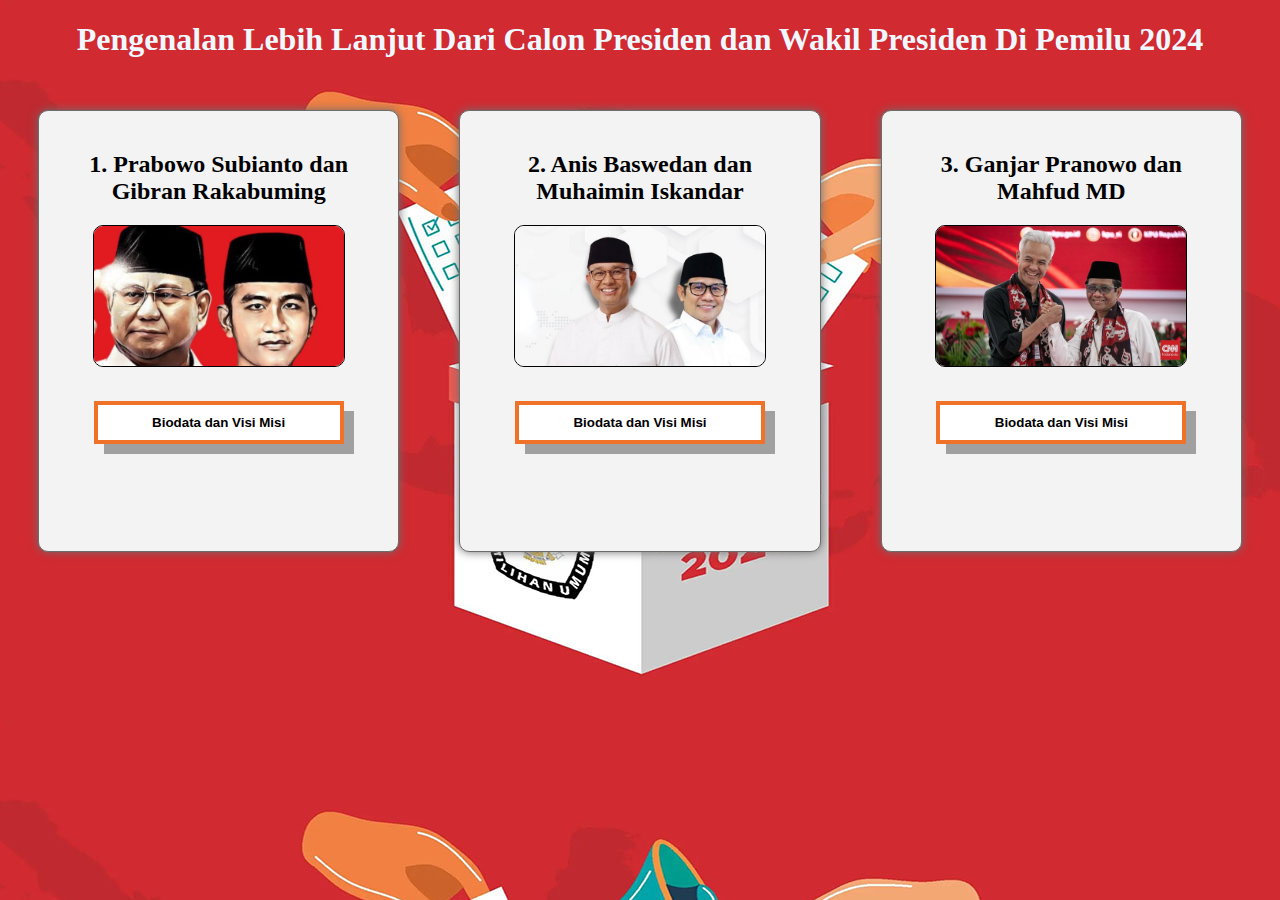
<file: index.html>
<!DOCTYPE html>
<html lang="en">
<head>
    <meta charset="UTF-8">
    <meta name="viewport" content="width=device-width, initial-scale=1.0">
    <link rel="stylesheet" href="halamanutama.css">
   
    <title>Projek 1 Kelompok 53</title>
</head>
<body>
    <div class="judul">
        <H1>Pengenalan Lebih Lanjut Dari Calon Presiden dan Wakil Presiden Di Pemilu 2024</H1>
    </div>
    
    <div class="main">
        <div class="wadah"> 
                <h2>1. Prabowo Subianto dan Gibran Rakabuming</h2>
            <img src="WhatsApp Image 2023-11-09 at 11.11.31_07accc33.jpg"> 
                <a href="prabowogibran.html"><button class="btn3 btn">Biodata dan Visi Misi</button></a>
        </div>

        <div class="wadah">
             <h2>2. Anis Baswedan dan Muhaimin Iskandar</h2> 
                <img src="anies-baswedan-dan-muhaimin-iskandar_169.jpeg">
                        <a href="HTML ANIES IMIN.html"><button class="btn3 btn">Biodata dan Visi Misi</button></a>
        </div>

        <div class="wadah">
                    <h2>3. Ganjar Pranowo dan Mahfud MD</h2>
                    <img src="ganjarmahfud.jpeg">
                <a href="ganjar mahfud.html"><button class="btn3 btn">Biodata dan Visi Misi</button></a>
        </div>
    </div>
    
</body>
</html>
</file>
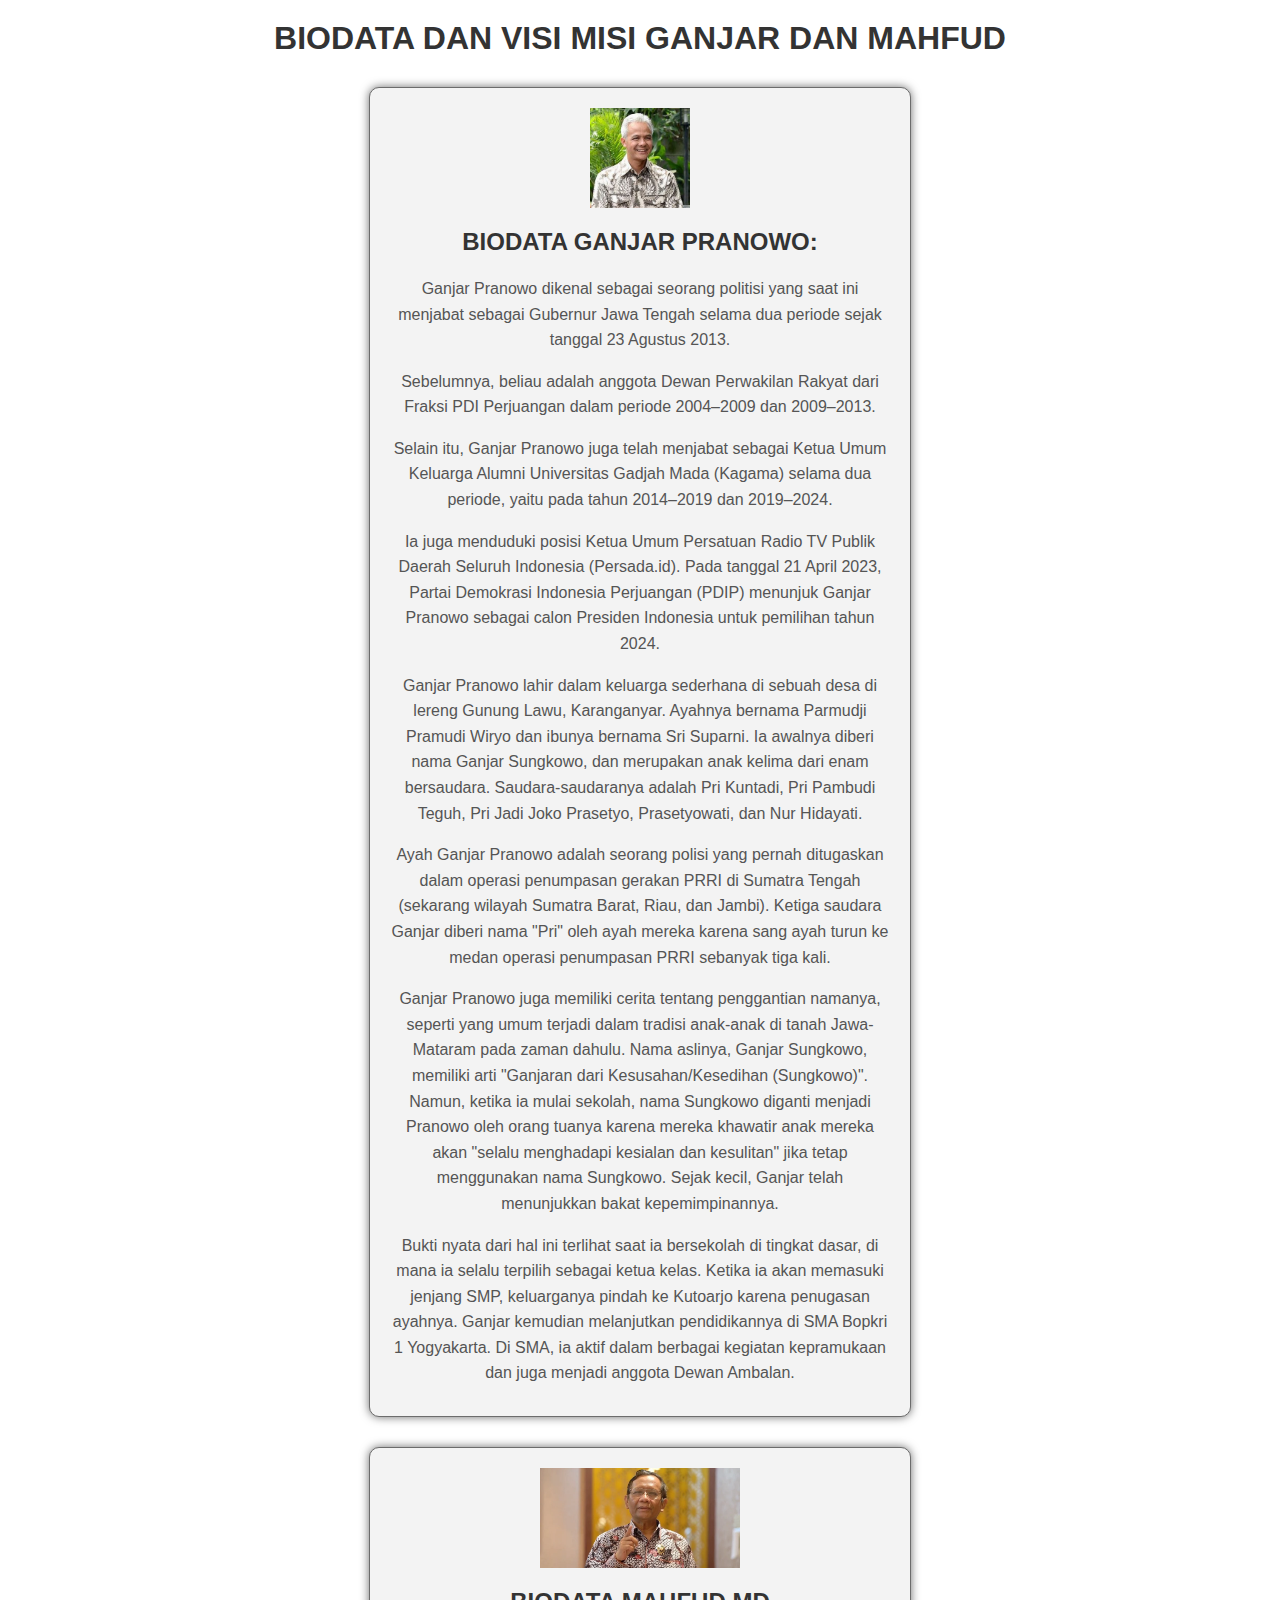
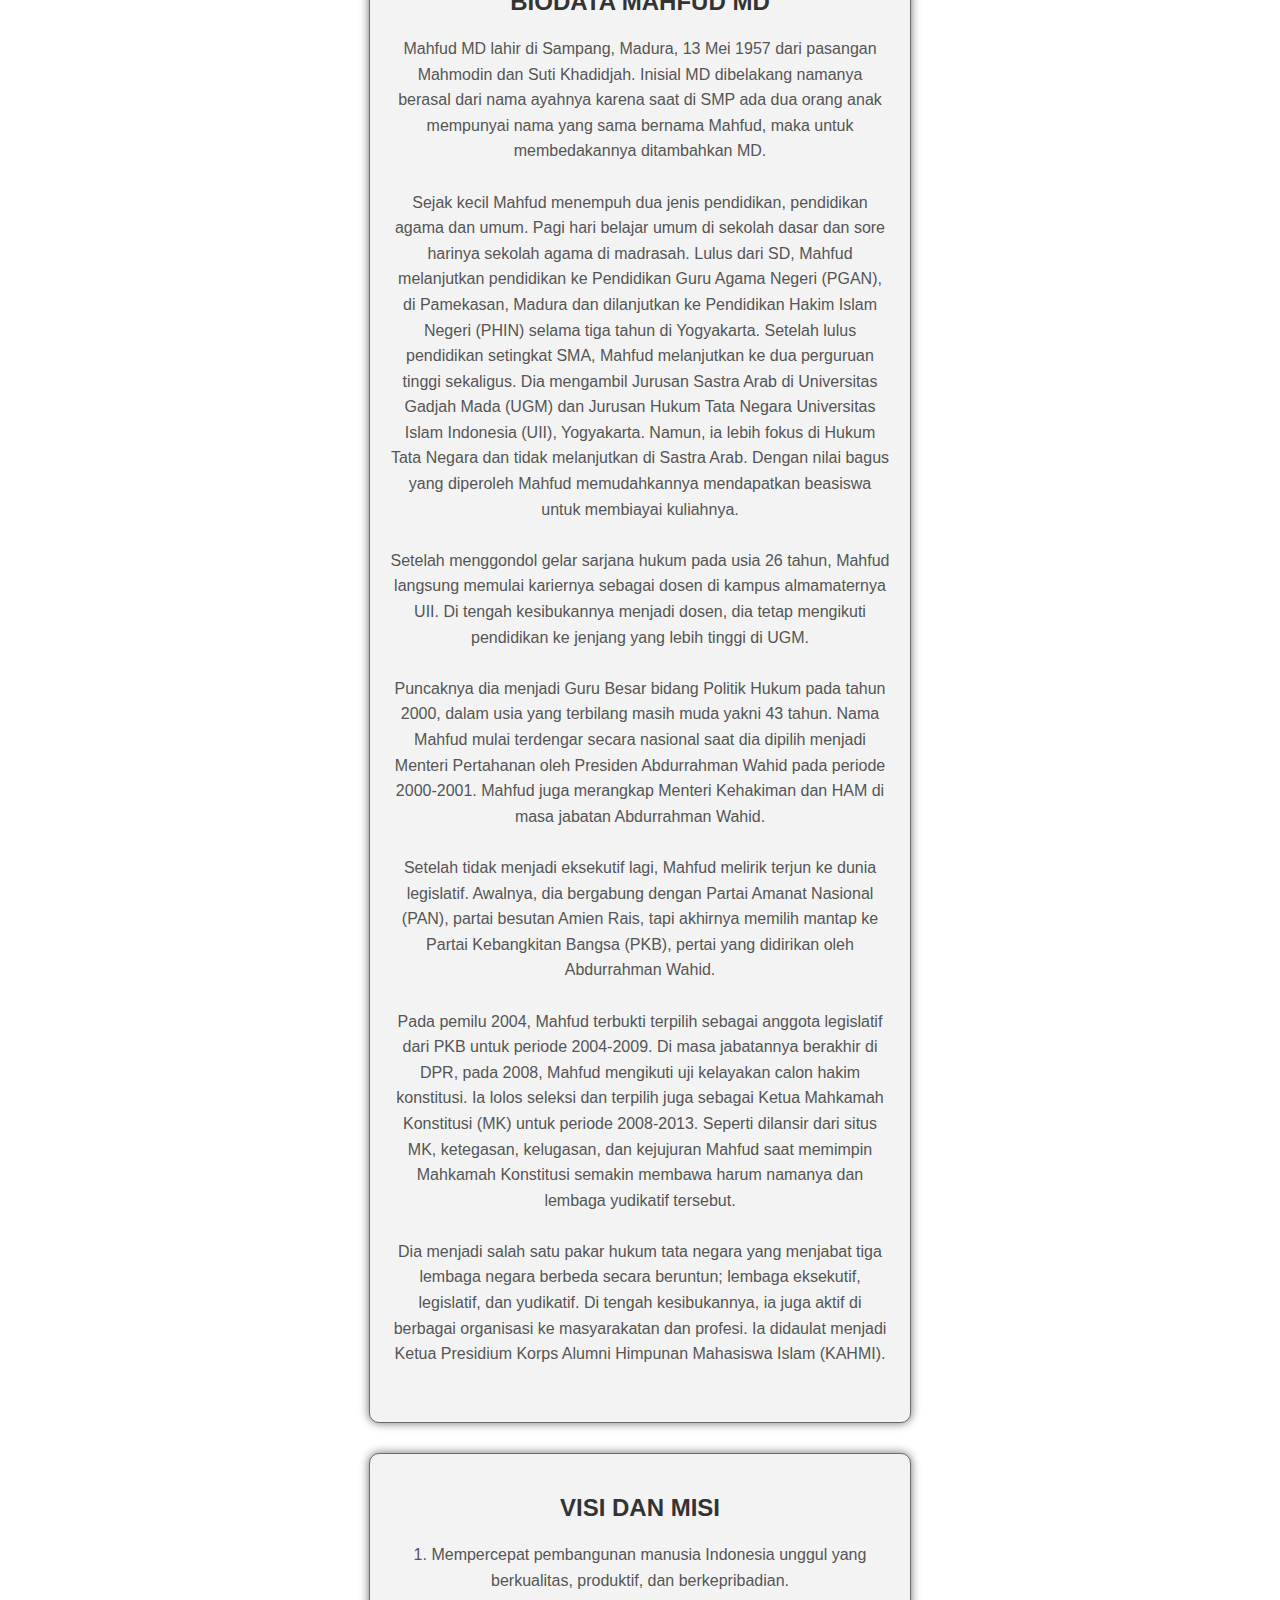
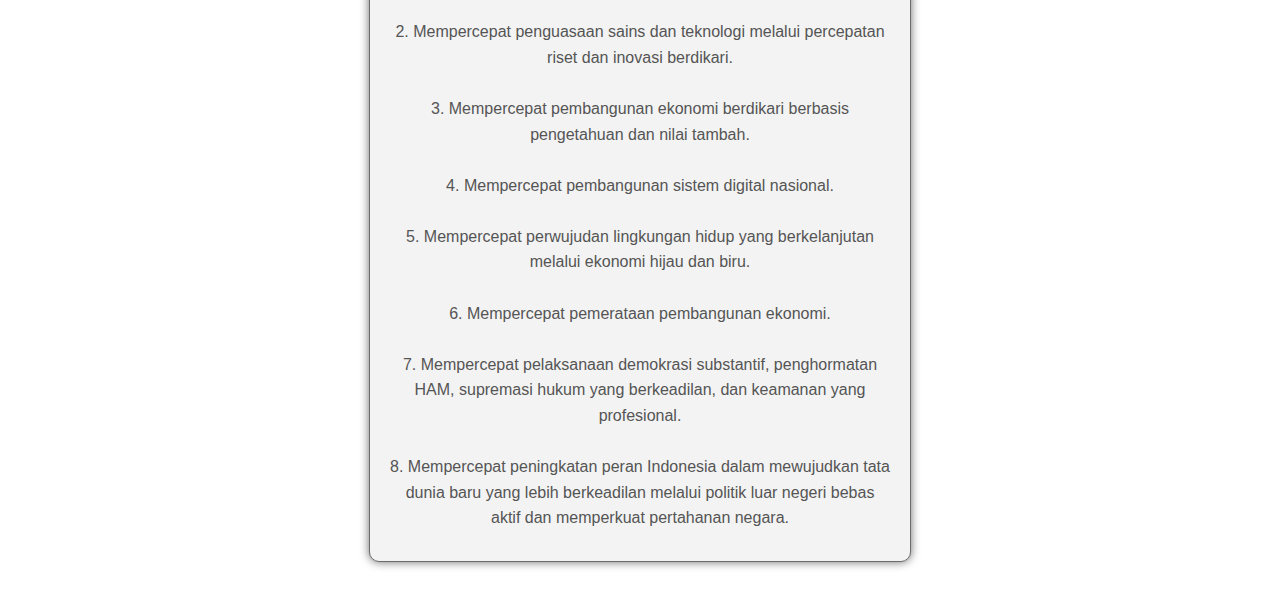
<file: ganjar mahfud.html>
<!DOCTYPE html>
<html lang="en">
<head>
    <meta charset="UTF-8">
    <meta name="viewport" content="width=device-width, initial-scale=1.0">
    <title>Biodata dan Visi Misi Ganjar dan Mahfud</title>
    <Link rel="stylesheet" type="text/css" href="css ganjar.css">
</head>
<body>
    <h1 class="JUDUL">BIODATA DAN VISI MISI GANJAR DAN MAHFUD</h1>
    
  <div class="ganjar">
        <img src="ganjarr.jpg">  
        <h2>BIODATA GANJAR PRANOWO:</h2>
       
        <p>
            Ganjar Pranowo dikenal sebagai seorang politisi yang saat ini menjabat sebagai Gubernur Jawa Tengah selama dua periode sejak tanggal 23 Agustus 2013.
        </p>

        <p>
            Sebelumnya, beliau adalah anggota Dewan Perwakilan Rakyat dari Fraksi PDI Perjuangan dalam periode 2004–2009 dan 2009–2013.
        </p>

        <p>
            Selain itu, Ganjar Pranowo juga telah menjabat sebagai Ketua Umum Keluarga Alumni Universitas Gadjah Mada (Kagama) selama dua periode, yaitu pada tahun 2014–2019 dan 2019–2024.
        </p>

        <p>
            Ia juga menduduki posisi Ketua Umum Persatuan Radio TV Publik Daerah Seluruh Indonesia (Persada.id).

Pada tanggal 21 April 2023, Partai Demokrasi Indonesia Perjuangan (PDIP) menunjuk Ganjar Pranowo sebagai calon Presiden Indonesia untuk pemilihan tahun 2024.
        </p>

        <p>
            Ganjar Pranowo lahir dalam keluarga sederhana di sebuah desa di lereng Gunung Lawu, Karanganyar.

Ayahnya bernama Parmudji Pramudi Wiryo dan ibunya bernama Sri Suparni.

Ia awalnya diberi nama Ganjar Sungkowo, dan merupakan anak kelima dari enam bersaudara.

Saudara-saudaranya adalah Pri Kuntadi, Pri Pambudi Teguh, Pri Jadi Joko Prasetyo, Prasetyowati, dan Nur Hidayati.
        </p>

        <p>
            Ayah Ganjar Pranowo adalah seorang polisi yang pernah ditugaskan dalam operasi penumpasan gerakan PRRI di Sumatra Tengah (sekarang wilayah Sumatra Barat, Riau, dan Jambi).

Ketiga saudara Ganjar diberi nama "Pri" oleh ayah mereka karena sang ayah turun ke medan operasi penumpasan PRRI sebanyak tiga kali.
        </p>
      
        <p>
            Ganjar Pranowo juga memiliki cerita tentang penggantian namanya, seperti yang umum terjadi dalam tradisi anak-anak di tanah Jawa-Mataram pada zaman dahulu.

Nama aslinya, Ganjar Sungkowo, memiliki arti "Ganjaran dari Kesusahan/Kesedihan (Sungkowo)".

Namun, ketika ia mulai sekolah, nama Sungkowo diganti menjadi Pranowo oleh orang tuanya karena mereka khawatir anak mereka akan "selalu menghadapi kesialan dan kesulitan" jika tetap menggunakan nama Sungkowo.

Sejak kecil, Ganjar telah menunjukkan bakat kepemimpinannya.
        </p>

        <p>
            Bukti nyata dari hal ini terlihat saat ia bersekolah di tingkat dasar, di mana ia selalu terpilih sebagai ketua kelas.

Ketika ia akan memasuki jenjang SMP, keluarganya pindah ke Kutoarjo karena penugasan ayahnya.

Ganjar kemudian melanjutkan pendidikannya di SMA Bopkri 1 Yogyakarta.

Di SMA, ia aktif dalam berbagai kegiatan kepramukaan dan juga menjadi anggota Dewan Ambalan.
        </p>
    </div>

    <div class="mahfud">
        <img src="Menko-Polhukam-Mahfud-MD-revisi-uu-ite-1.webp">
            <h2>BIODATA MAHFUD MD</h2>
                <p>
                    Mahfud MD lahir di Sampang, Madura, 13 Mei 1957 dari pasangan Mahmodin dan Suti Khadidjah. Inisial MD dibelakang namanya berasal dari nama ayahnya karena saat di SMP ada dua orang anak mempunyai nama yang sama bernama Mahfud, maka untuk membedakannya ditambahkan MD.<br><br>

Sejak kecil Mahfud menempuh dua jenis pendidikan, pendidikan agama dan umum. Pagi hari belajar umum di sekolah dasar dan sore harinya sekolah agama di madrasah. Lulus dari SD, Mahfud melanjutkan pendidikan ke Pendidikan Guru Agama Negeri (PGAN), di Pamekasan, Madura dan dilanjutkan ke Pendidikan Hakim Islam Negeri (PHIN) selama tiga tahun di Yogyakarta.<br?<Br>

Setelah lulus pendidikan setingkat SMA, Mahfud melanjutkan ke dua perguruan tinggi sekaligus. Dia mengambil Jurusan Sastra Arab di Universitas Gadjah Mada (UGM) dan Jurusan Hukum Tata Negara Universitas Islam Indonesia (UII), Yogyakarta. Namun, ia lebih fokus di Hukum Tata Negara dan tidak melanjutkan di Sastra Arab. Dengan nilai bagus yang diperoleh Mahfud memudahkannya mendapatkan beasiswa untuk membiayai kuliahnya. <br><br>

Setelah menggondol gelar sarjana hukum pada usia 26 tahun, Mahfud langsung memulai kariernya sebagai dosen di kampus almamaternya UII. Di tengah kesibukannya menjadi dosen, dia tetap mengikuti pendidikan ke jenjang yang lebih tinggi di UGM.<br><br>

Puncaknya dia menjadi  Guru Besar bidang Politik Hukum pada tahun 2000, dalam usia yang terbilang masih muda yakni 43 tahun. Nama Mahfud mulai terdengar secara nasional saat dia dipilih menjadi Menteri Pertahanan oleh Presiden Abdurrahman Wahid pada periode 2000-2001. Mahfud juga merangkap Menteri Kehakiman dan HAM di masa jabatan Abdurrahman Wahid.<br><br>

Setelah tidak menjadi eksekutif lagi, Mahfud melirik terjun ke dunia legislatif. Awalnya, dia bergabung dengan Partai Amanat Nasional (PAN), partai besutan Amien Rais, tapi akhirnya memilih mantap ke Partai Kebangkitan Bangsa (PKB), pertai yang didirikan oleh Abdurrahman Wahid.<br><br>

Pada pemilu 2004, Mahfud terbukti terpilih sebagai anggota legislatif dari PKB untuk periode 2004-2009. Di masa jabatannya berakhir di DPR, pada 2008, Mahfud mengikuti uji kelayakan calon hakim konstitusi. Ia lolos seleksi dan terpilih juga sebagai Ketua Mahkamah Konstitusi (MK) untuk periode 2008-2013. Seperti dilansir dari situs MK, ketegasan, kelugasan, dan kejujuran Mahfud saat memimpin Mahkamah Konstitusi semakin membawa harum namanya dan lembaga yudikatif tersebut.<br><br>

Dia menjadi salah satu pakar hukum tata negara yang menjabat tiga lembaga negara berbeda secara beruntun; lembaga eksekutif, legislatif, dan yudikatif. Di tengah kesibukannya, ia juga aktif di berbagai organisasi ke masyarakatan dan profesi. Ia didaulat menjadi Ketua Presidium Korps Alumni Himpunan Mahasiswa Islam (KAHMI).<br><BR>
                </p>
    </div>  

    <div class="visimisi">
        <h2>VISI DAN MISI</h2>
            <p>
                1. Mempercepat pembangunan manusia Indonesia unggul yang berkualitas, produktif, dan berkepribadian.<br><br>
                2. Mempercepat penguasaan sains dan teknologi melalui percepatan riset dan inovasi berdikari.<br><br>
                3. Mempercepat pembangunan ekonomi berdikari berbasis pengetahuan dan nilai tambah.<br><br>
                4. Mempercepat pembangunan sistem digital nasional.<br><br>
                5. Mempercepat perwujudan lingkungan hidup yang berkelanjutan melalui ekonomi hijau dan biru.<br><br>
                6. Mempercepat pemerataan pembangunan ekonomi.<br><br>
                7. Mempercepat pelaksanaan demokrasi substantif, penghormatan HAM, supremasi hukum yang berkeadilan, dan keamanan yang profesional.<br><br>
                8. Mempercepat peningkatan peran Indonesia dalam mewujudkan tata dunia baru yang lebih berkeadilan melalui politik luar negeri bebas aktif dan memperkuat pertahanan negara. 
            </p>
    </div>
</body>
</html>
</file>
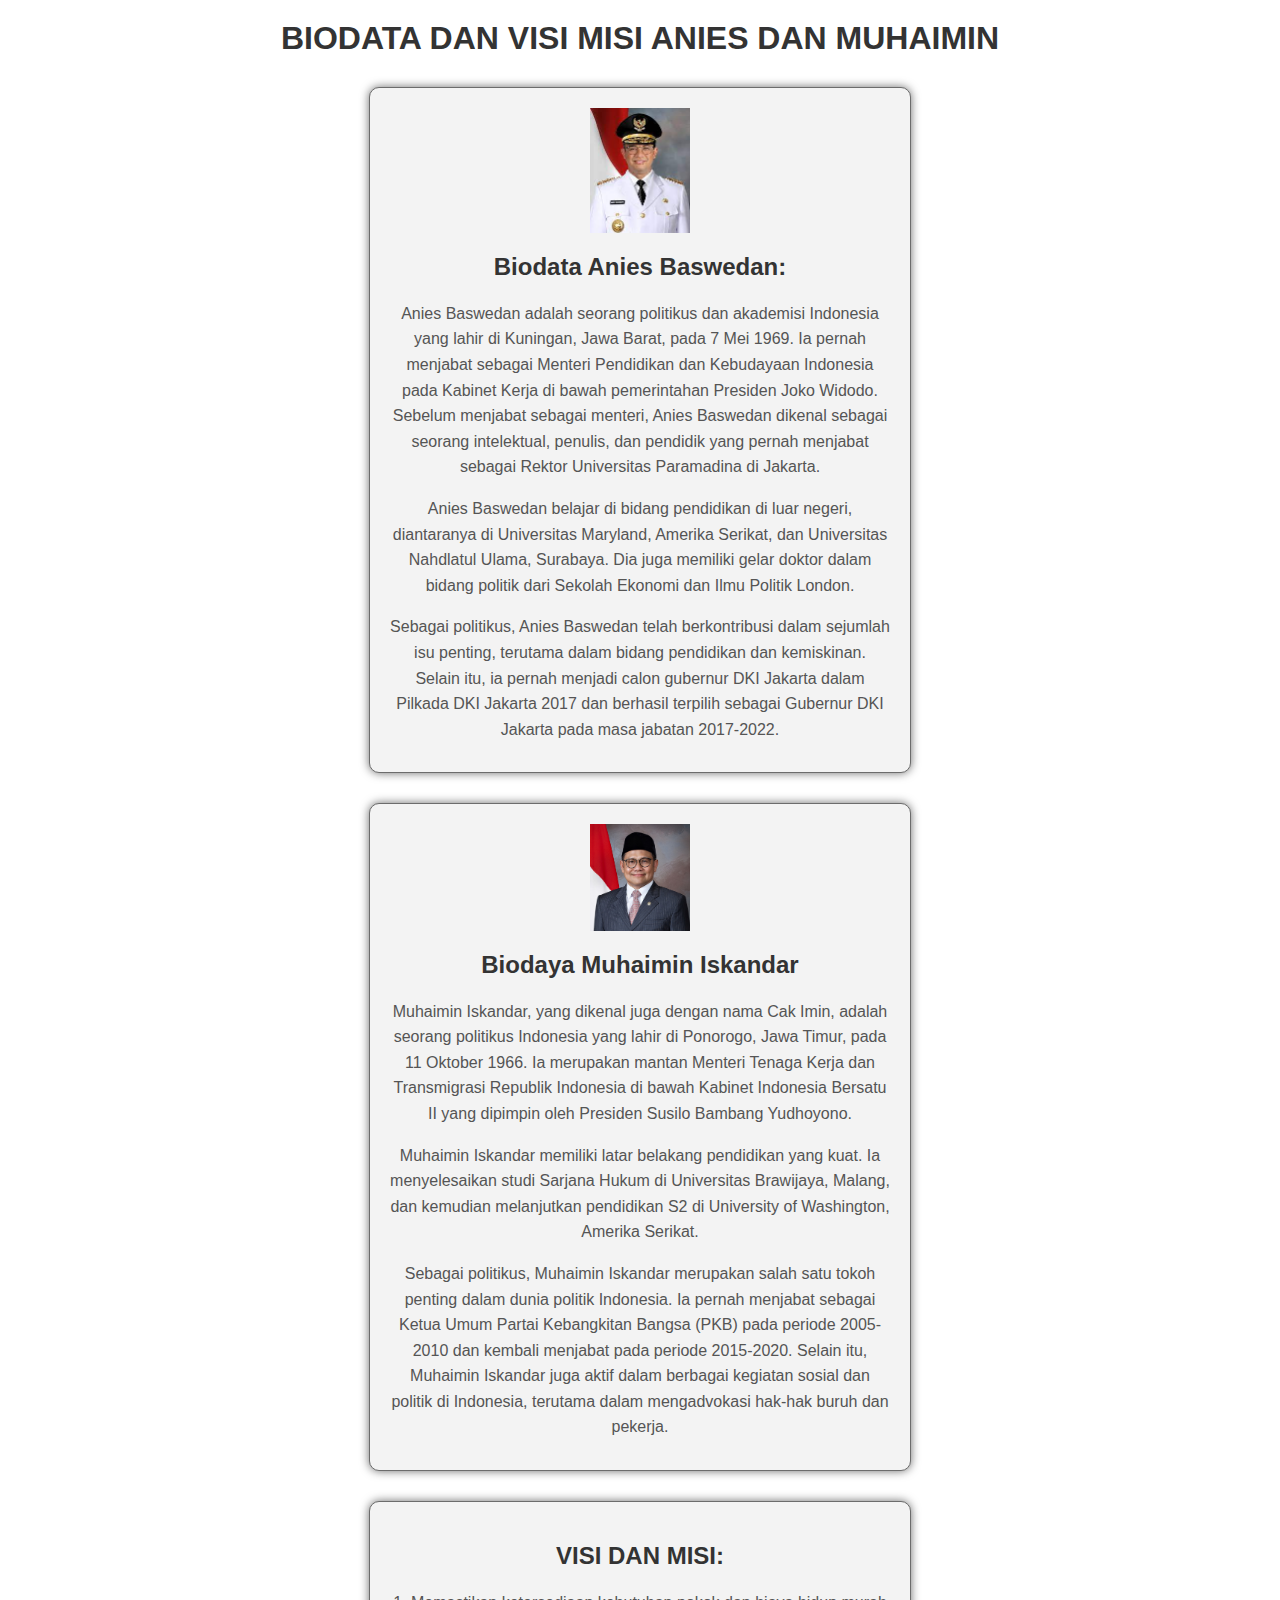
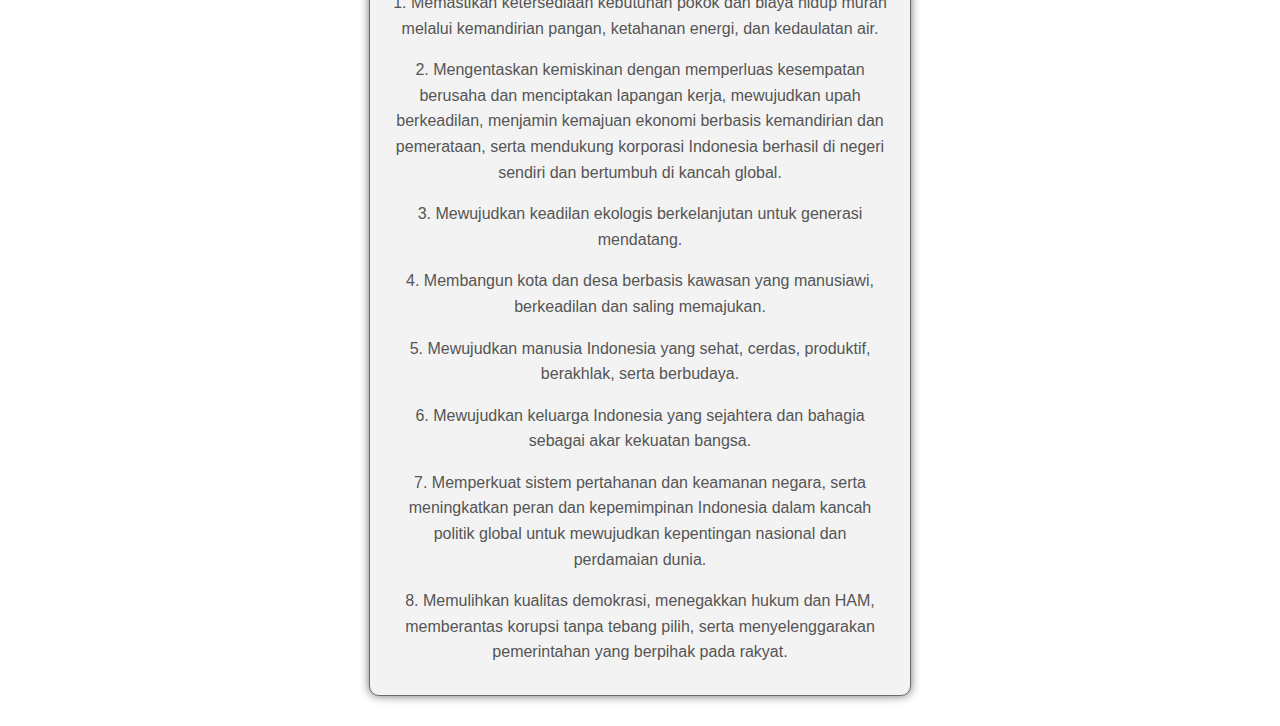
<file: HTML ANIES IMIN.html>
<!DOCTYPE html>
<html lang="en">
<head>
    <meta charset="UTF-8">
    <meta name="viewport" content="width=device-width, initial-scale=1.0">
    <title>Biodata dan Visi Misi Anies dan Muhaimin</title>
    <Link rel="stylesheet" type="text/css" href="css anies.css">
</head>
<body>
    
    <h1 class="JUDUL">BIODATA DAN VISI MISI ANIES DAN MUHAIMIN</h1>
    
    <div class="anies">
            <img src="download.jpg">
            <h2>Biodata Anies Baswedan:</h2>

            <p>
                Anies Baswedan adalah seorang politikus dan akademisi Indonesia yang lahir di Kuningan, Jawa Barat, pada 7 Mei 1969. Ia pernah menjabat sebagai Menteri Pendidikan dan Kebudayaan Indonesia pada Kabinet Kerja di bawah pemerintahan Presiden Joko Widodo. Sebelum menjabat sebagai menteri, Anies Baswedan dikenal sebagai seorang intelektual, penulis, dan pendidik yang pernah menjabat sebagai Rektor Universitas Paramadina di Jakarta.
            </p>

            <p>
                Anies Baswedan belajar di bidang pendidikan di luar negeri, diantaranya di Universitas Maryland, Amerika Serikat, dan Universitas Nahdlatul Ulama, Surabaya. Dia juga memiliki gelar doktor dalam bidang politik dari Sekolah Ekonomi dan Ilmu Politik London.
            </p>

            <p>
                Sebagai politikus, Anies Baswedan telah berkontribusi dalam sejumlah isu penting, terutama dalam bidang pendidikan dan kemiskinan. Selain itu, ia pernah menjadi calon gubernur DKI Jakarta dalam Pilkada DKI Jakarta 2017 dan berhasil terpilih sebagai Gubernur DKI Jakarta pada masa jabatan 2017-2022.
            </p>
    </div>
 
    <div class="muhaimin">
               <img src="Muhaimin_Iskandar,_Wakil_Ketua_DPR.jpg">
            <h2>Biodaya Muhaimin Iskandar</h2>

            <p>
                Muhaimin Iskandar, yang dikenal juga dengan nama Cak Imin, adalah seorang politikus Indonesia yang lahir di Ponorogo, Jawa Timur, pada 11 Oktober 1966. Ia merupakan mantan Menteri Tenaga Kerja dan Transmigrasi Republik Indonesia di bawah Kabinet Indonesia Bersatu II yang dipimpin oleh Presiden Susilo Bambang Yudhoyono.
            </p>

            <p>
                Muhaimin Iskandar memiliki latar belakang pendidikan yang kuat. Ia menyelesaikan studi Sarjana Hukum di Universitas Brawijaya, Malang, dan kemudian melanjutkan pendidikan S2 di University of Washington, Amerika Serikat.
            </p>

            <p>
                Sebagai politikus, Muhaimin Iskandar merupakan salah satu tokoh penting dalam dunia politik Indonesia. Ia pernah menjabat sebagai Ketua Umum Partai Kebangkitan Bangsa (PKB) pada periode 2005-2010 dan kembali menjabat pada periode 2015-2020. Selain itu, Muhaimin Iskandar juga aktif dalam berbagai kegiatan sosial dan politik di Indonesia, terutama dalam mengadvokasi hak-hak buruh dan pekerja.
            </p>
    </div>

    <div class="visimisi">
            <h2>VISI DAN MISI:</h2>

            <p>
                1. Memastikan ketersediaan kebutuhan pokok dan biaya hidup murah melalui kemandirian pangan, ketahanan energi, dan kedaulatan air.
            </p>

            <P>
                2. Mengentaskan kemiskinan dengan memperluas kesempatan berusaha dan menciptakan lapangan kerja, mewujudkan upah berkeadilan, menjamin kemajuan ekonomi berbasis kemandirian dan pemerataan, serta mendukung korporasi Indonesia berhasil di negeri sendiri dan bertumbuh di kancah global.
            </P>

            <p>
                3. Mewujudkan keadilan ekologis berkelanjutan untuk generasi mendatang.
            </p>

            <p>
                4. Membangun kota dan desa berbasis kawasan yang manusiawi, berkeadilan dan saling memajukan.
            </p>

            <p>
                5. Mewujudkan manusia Indonesia yang sehat, cerdas, produktif, berakhlak, serta berbudaya.
            </p>

            <p>
                6. Mewujudkan keluarga Indonesia yang sejahtera dan bahagia sebagai akar kekuatan bangsa.
            </p>

            <p>
                7. Memperkuat sistem pertahanan dan keamanan negara, serta meningkatkan peran dan kepemimpinan Indonesia dalam kancah politik global untuk mewujudkan kepentingan nasional dan perdamaian dunia.
            </p>

            <p>
                8. Memulihkan kualitas demokrasi, menegakkan hukum dan HAM, memberantas korupsi tanpa tebang pilih, serta menyelenggarakan pemerintahan yang berpihak pada rakyat.
            </p>
    </div>
</body>
</html>
</file>
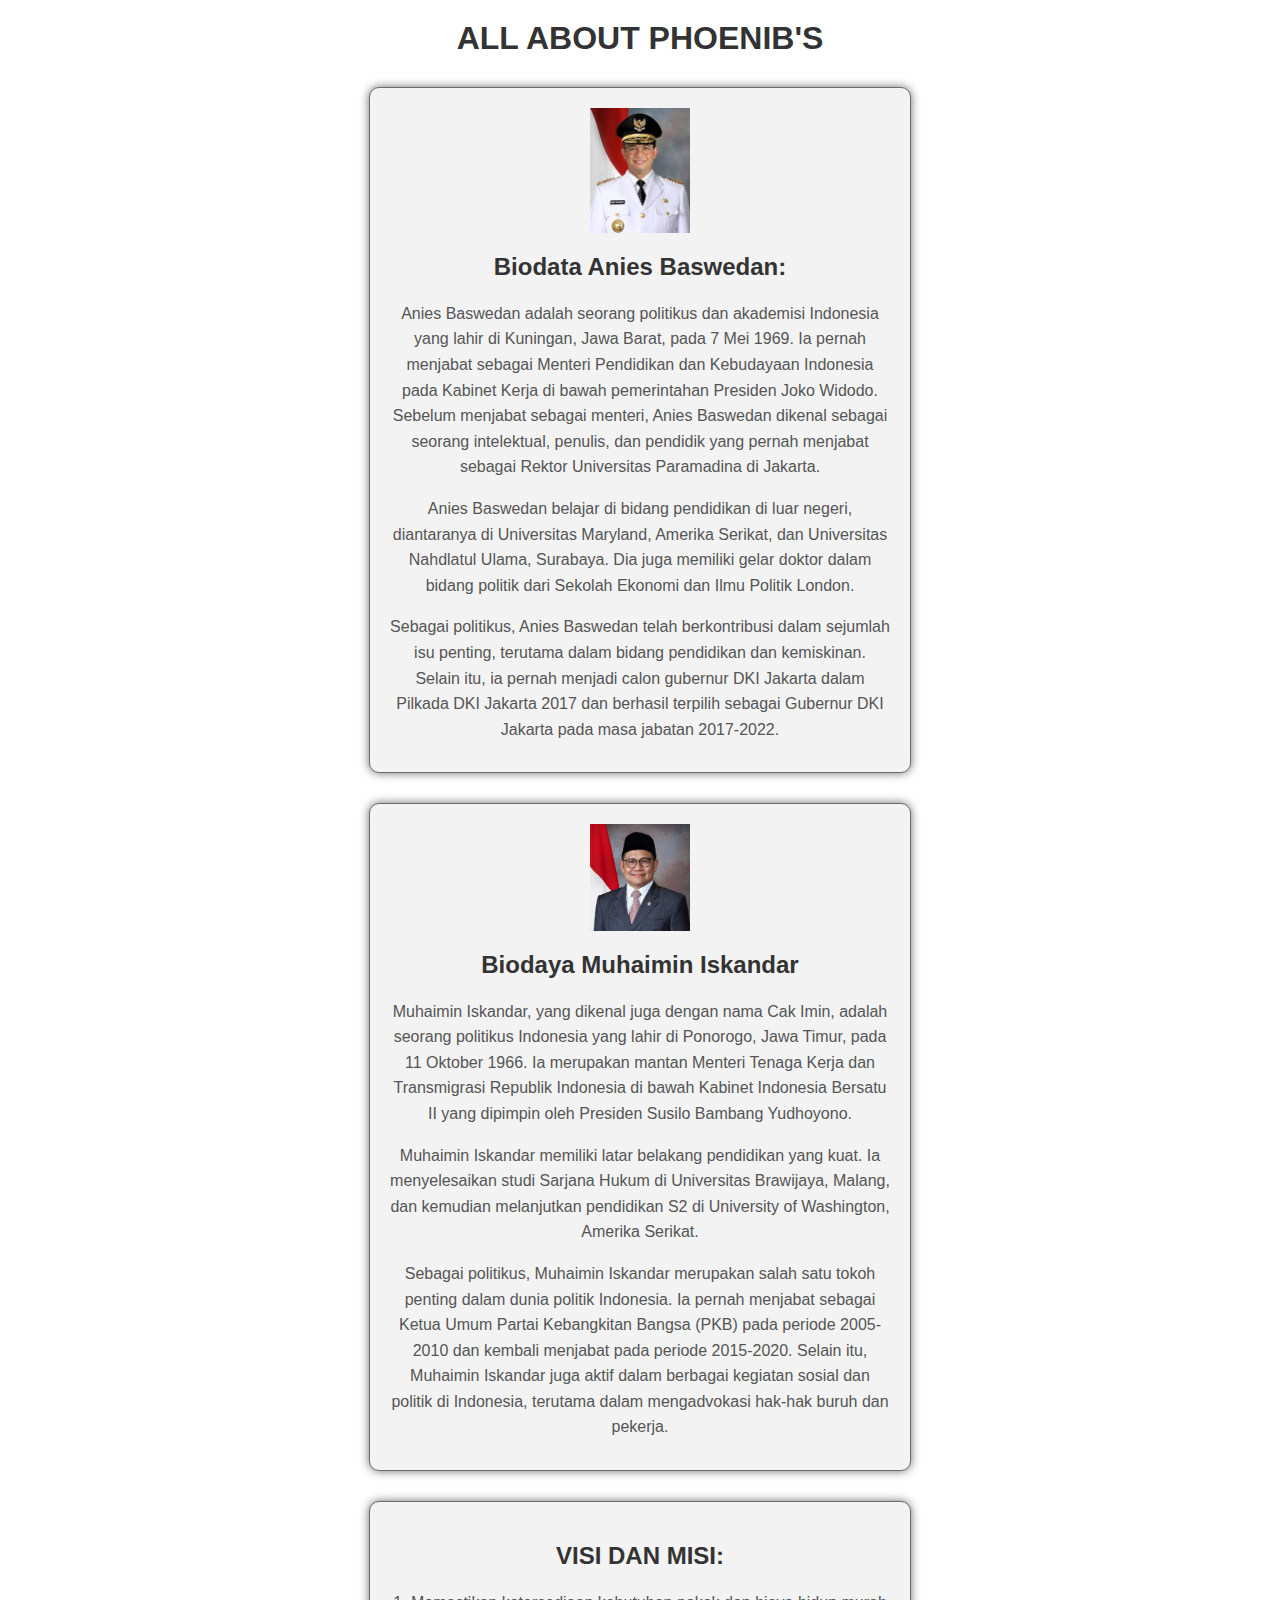
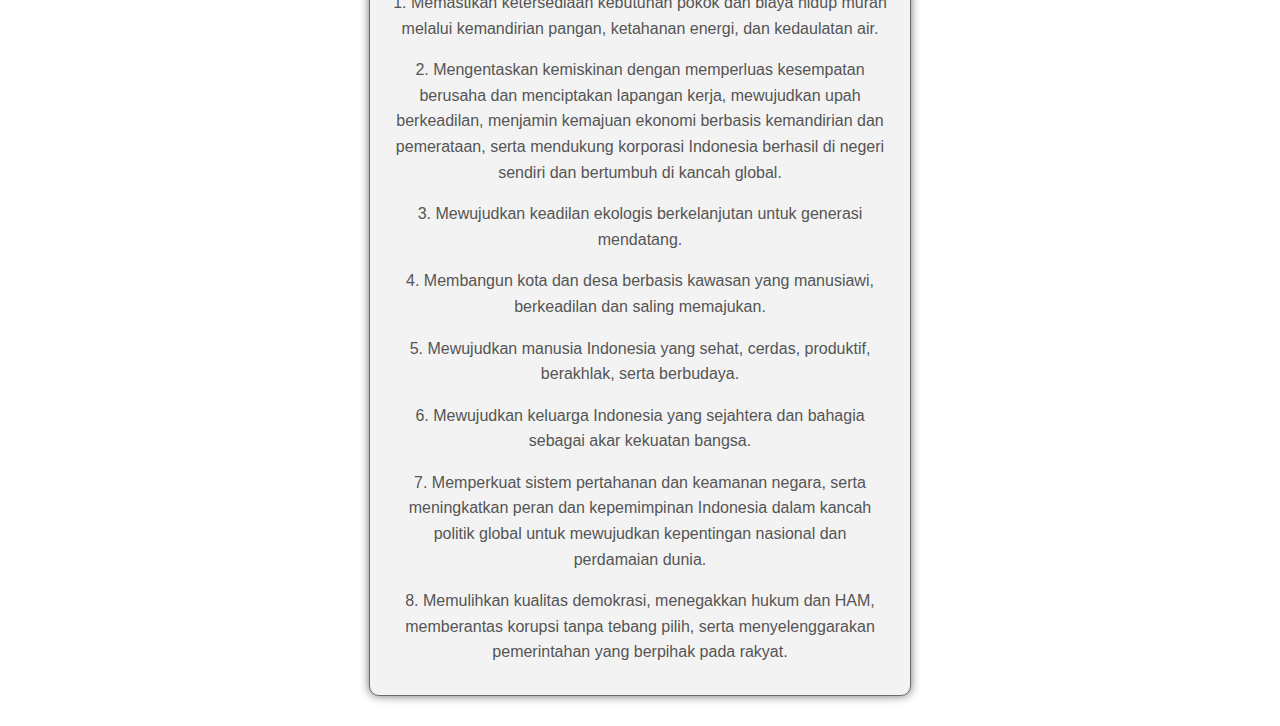
<file: html home.html>
<!DOCTYPE html>
<html lang="en">
<head>
    <meta charset="UTF-8">
    <meta name="viewport" content="width=device-width, initial-scale=1.0">
    <title>PHOENIB'S</title>
    <Link rel="stylesheet" type="text/css" href="css anies.css">
</head>
<body>
    
    <h1 class="JUDUL">ALL ABOUT PHOENIB'S</h1>
    
    <div class="anies">
            <img src="download.jpg">
            <h2>Biodata Anies Baswedan:</h2>

            <p>
                Anies Baswedan adalah seorang politikus dan akademisi Indonesia yang lahir di Kuningan, Jawa Barat, pada 7 Mei 1969. Ia pernah menjabat sebagai Menteri Pendidikan dan Kebudayaan Indonesia pada Kabinet Kerja di bawah pemerintahan Presiden Joko Widodo. Sebelum menjabat sebagai menteri, Anies Baswedan dikenal sebagai seorang intelektual, penulis, dan pendidik yang pernah menjabat sebagai Rektor Universitas Paramadina di Jakarta.
            </p>

            <p>
                Anies Baswedan belajar di bidang pendidikan di luar negeri, diantaranya di Universitas Maryland, Amerika Serikat, dan Universitas Nahdlatul Ulama, Surabaya. Dia juga memiliki gelar doktor dalam bidang politik dari Sekolah Ekonomi dan Ilmu Politik London.
            </p>

            <p>
                Sebagai politikus, Anies Baswedan telah berkontribusi dalam sejumlah isu penting, terutama dalam bidang pendidikan dan kemiskinan. Selain itu, ia pernah menjadi calon gubernur DKI Jakarta dalam Pilkada DKI Jakarta 2017 dan berhasil terpilih sebagai Gubernur DKI Jakarta pada masa jabatan 2017-2022.
            </p>
    </div>
 
    <div class="muhaimin">
               <img src="Muhaimin_Iskandar,_Wakil_Ketua_DPR.jpg">
            <h2>Biodaya Muhaimin Iskandar</h2>

            <p>
                Muhaimin Iskandar, yang dikenal juga dengan nama Cak Imin, adalah seorang politikus Indonesia yang lahir di Ponorogo, Jawa Timur, pada 11 Oktober 1966. Ia merupakan mantan Menteri Tenaga Kerja dan Transmigrasi Republik Indonesia di bawah Kabinet Indonesia Bersatu II yang dipimpin oleh Presiden Susilo Bambang Yudhoyono.
            </p>

            <p>
                Muhaimin Iskandar memiliki latar belakang pendidikan yang kuat. Ia menyelesaikan studi Sarjana Hukum di Universitas Brawijaya, Malang, dan kemudian melanjutkan pendidikan S2 di University of Washington, Amerika Serikat.
            </p>

            <p>
                Sebagai politikus, Muhaimin Iskandar merupakan salah satu tokoh penting dalam dunia politik Indonesia. Ia pernah menjabat sebagai Ketua Umum Partai Kebangkitan Bangsa (PKB) pada periode 2005-2010 dan kembali menjabat pada periode 2015-2020. Selain itu, Muhaimin Iskandar juga aktif dalam berbagai kegiatan sosial dan politik di Indonesia, terutama dalam mengadvokasi hak-hak buruh dan pekerja.
            </p>
    </div>

    <div class="visimisi">
            <h2>VISI DAN MISI:</h2>

            <p>
                1. Memastikan ketersediaan kebutuhan pokok dan biaya hidup murah melalui kemandirian pangan, ketahanan energi, dan kedaulatan air.
            </p>

            <P>
                2. Mengentaskan kemiskinan dengan memperluas kesempatan berusaha dan menciptakan lapangan kerja, mewujudkan upah berkeadilan, menjamin kemajuan ekonomi berbasis kemandirian dan pemerataan, serta mendukung korporasi Indonesia berhasil di negeri sendiri dan bertumbuh di kancah global.
            </P>

            <p>
                3. Mewujudkan keadilan ekologis berkelanjutan untuk generasi mendatang.
            </p>

            <p>
                4. Membangun kota dan desa berbasis kawasan yang manusiawi, berkeadilan dan saling memajukan.
            </p>

            <p>
                5. Mewujudkan manusia Indonesia yang sehat, cerdas, produktif, berakhlak, serta berbudaya.
            </p>

            <p>
                6. Mewujudkan keluarga Indonesia yang sejahtera dan bahagia sebagai akar kekuatan bangsa.
            </p>

            <p>
                7. Memperkuat sistem pertahanan dan keamanan negara, serta meningkatkan peran dan kepemimpinan Indonesia dalam kancah politik global untuk mewujudkan kepentingan nasional dan perdamaian dunia.
            </p>

            <p>
                8. Memulihkan kualitas demokrasi, menegakkan hukum dan HAM, memberantas korupsi tanpa tebang pilih, serta menyelenggarakan pemerintahan yang berpihak pada rakyat.
            </p>
    </div>
</body>
</html>
</file>
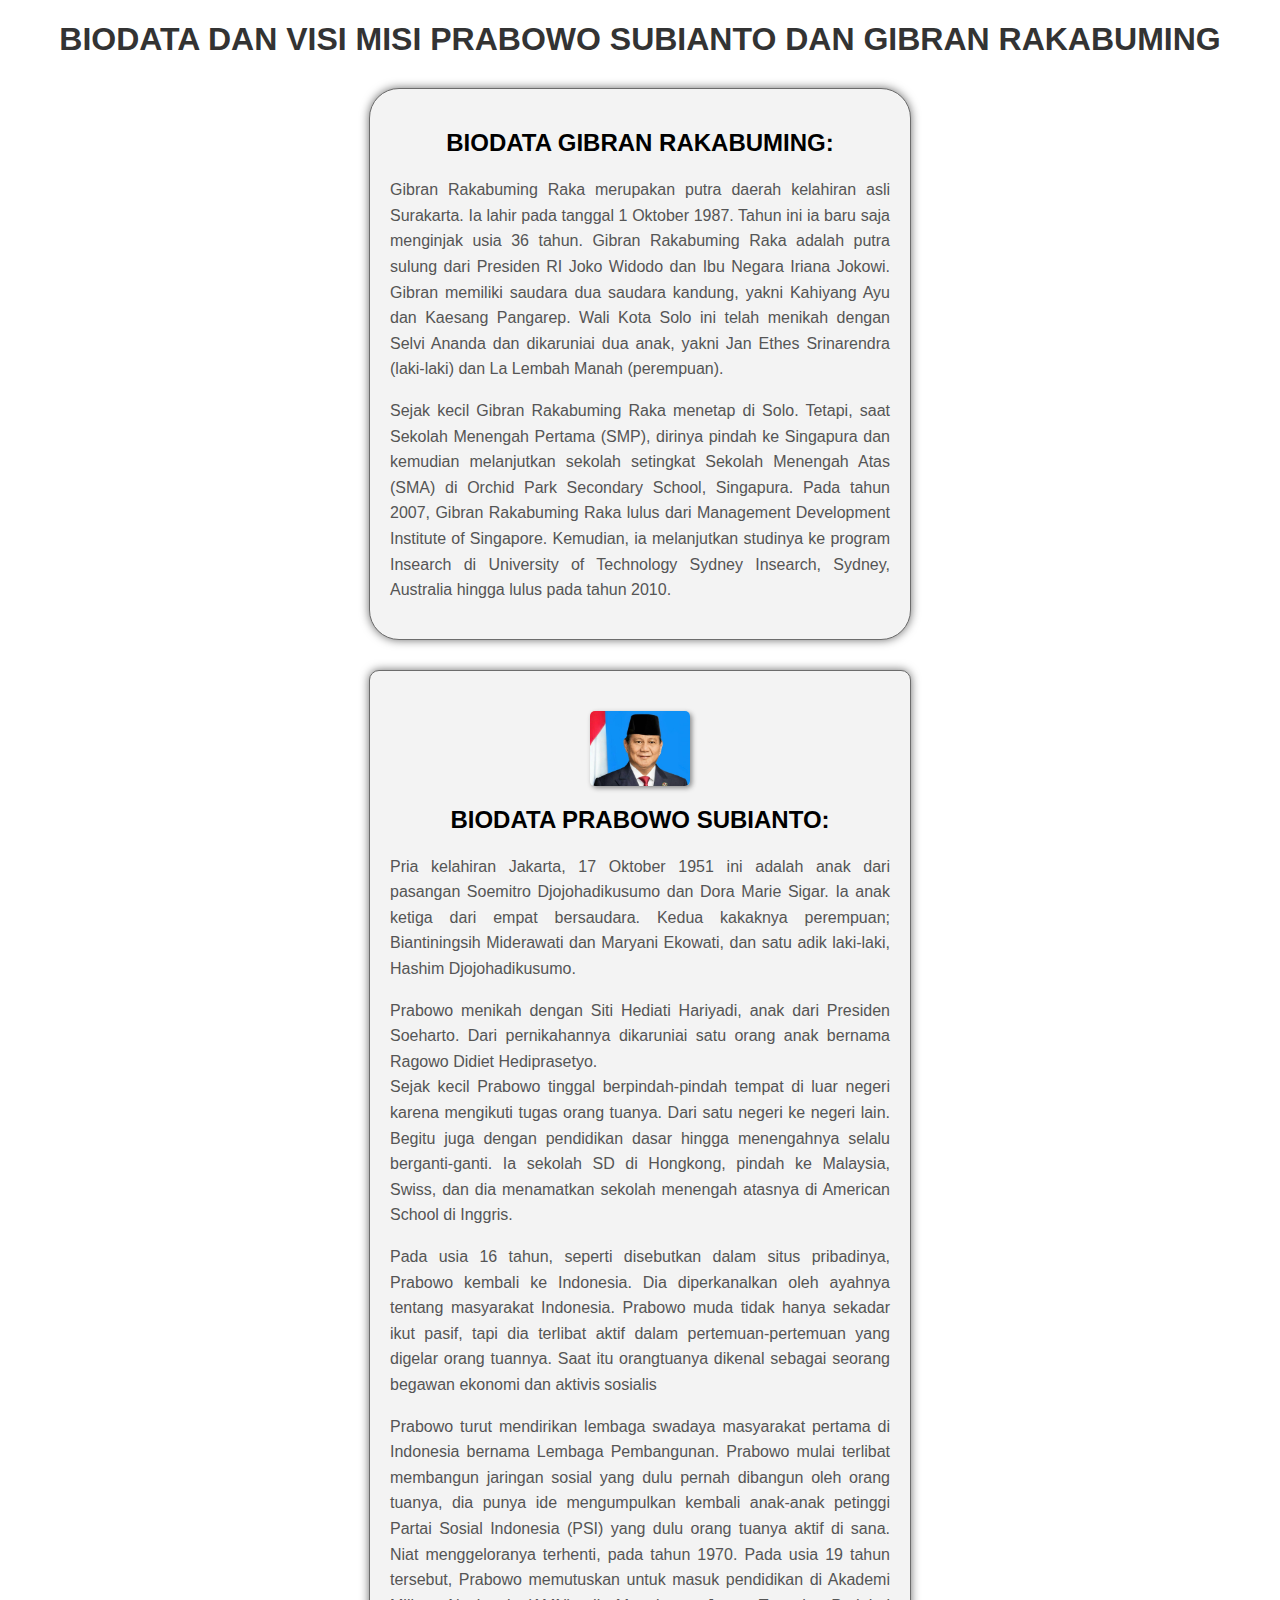
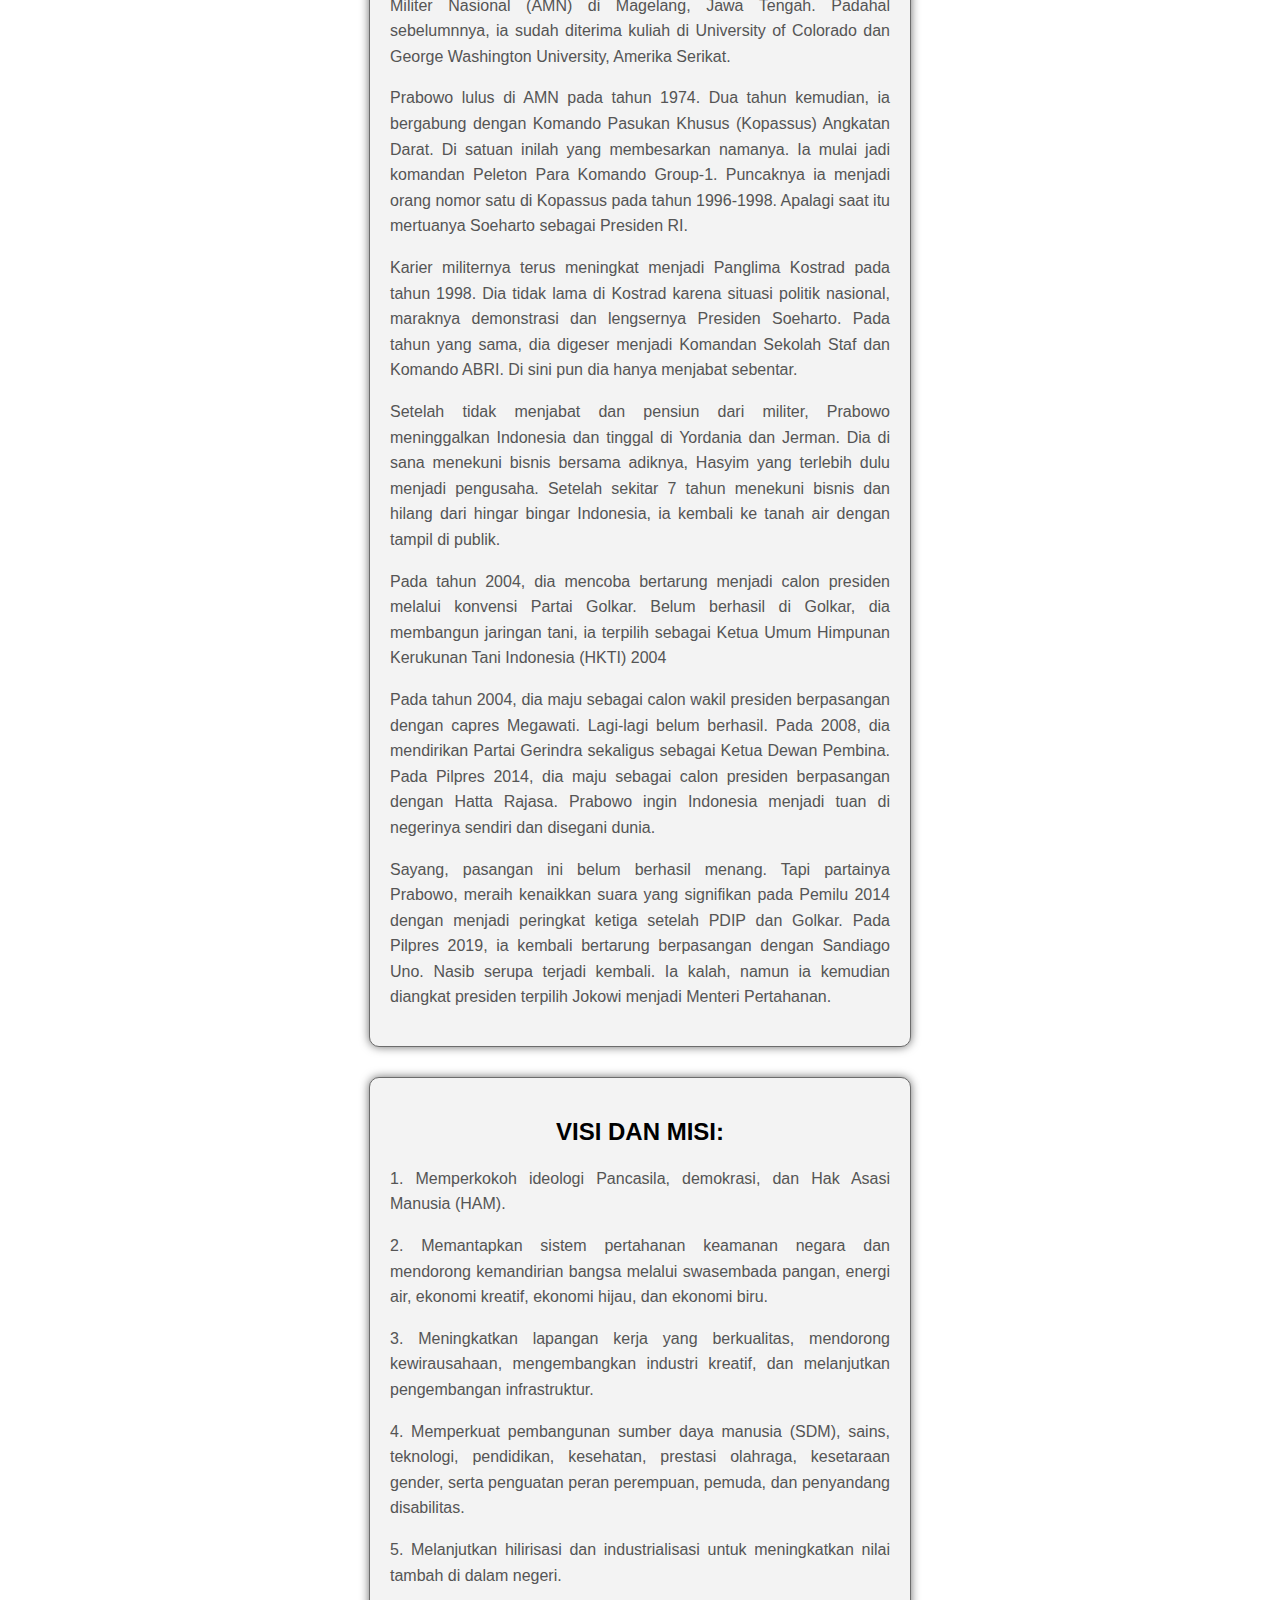
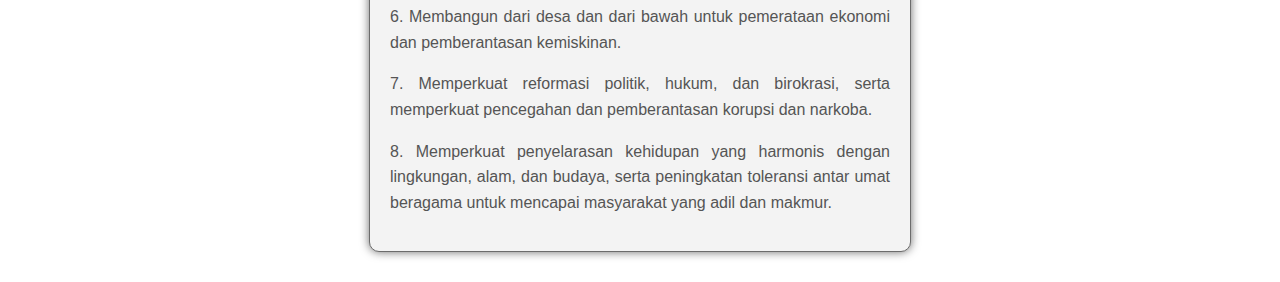
<file: prabowogibran.html>
<!DOCTYPE html>
<html lang="en">
<head>
    <meta charset="UTF-8">
    <meta name="viewport" content="width=device-width, initial-scale=1.0">
    <Link rel="stylesheet" type="text/css" href="CSS VISI DAN MISI PRABOWO GIBRAN.css">
    <title>Biodata dan Visi Misi Prabowo dan Gibran</title>
</head>
<body>
 
 <div class="main">

     <h1 class="JUDUL">BIODATA DAN VISI MISI PRABOWO SUBIANTO DAN GIBRAN RAKABUMING</h1>
    <div class="gibran">
                    <h2>
                        BIODATA GIBRAN RAKABUMING: <br>
                    </h2>
                    <p>
                        Gibran Rakabuming Raka merupakan putra daerah kelahiran asli Surakarta. Ia lahir pada tanggal 1 Oktober 1987. Tahun ini ia baru saja menginjak usia 36 tahun. Gibran Rakabuming Raka adalah putra sulung dari Presiden RI Joko Widodo dan Ibu Negara Iriana Jokowi. Gibran memiliki saudara dua saudara kandung, yakni Kahiyang Ayu dan Kaesang Pangarep. Wali Kota Solo ini telah menikah dengan Selvi Ananda dan dikaruniai dua anak, yakni Jan Ethes Srinarendra (laki-laki) dan La Lembah Manah (perempuan).
                    </P>

                    <p>
                        Sejak kecil Gibran Rakabuming Raka menetap di Solo. Tetapi, saat Sekolah Menengah Pertama (SMP), dirinya pindah ke Singapura dan kemudian melanjutkan sekolah setingkat Sekolah Menengah Atas (SMA) di Orchid Park Secondary School, Singapura. Pada tahun 2007, Gibran Rakabuming Raka lulus dari Management Development Institute of Singapore. Kemudian, ia melanjutkan studinya ke program Insearch di University of Technology Sydney Insearch, Sydney, Australia hingga lulus pada tahun 2010.
                    </p>    
                    
    </div>             
    
    <div class="prabowo">
                    <img src="profil-prabowo-subianto-yang-nyatakan-siap-jadi-capres-2024-1_43.jpeg">    
                        <h2>
                        BIODATA PRABOWO SUBIANTO:
                    </h2>
                    <p>
                        Pria kelahiran Jakarta, 17 Oktober 1951 ini adalah anak dari pasangan  Soemitro Djojohadikusumo dan Dora Marie Sigar. Ia anak ketiga dari empat bersaudara. Kedua kakaknya perempuan; Biantiningsih Miderawati dan Maryani Ekowati, dan satu adik laki-laki, Hashim Djojohadikusumo.
                    </p>

                    <p>
                        Prabowo menikah dengan Siti Hediati Hariyadi, anak dari Presiden Soeharto. Dari pernikahannya dikaruniai satu orang anak bernama Ragowo Didiet Hediprasetyo.<br>
                        Sejak kecil Prabowo tinggal berpindah-pindah tempat di luar negeri karena mengikuti tugas orang tuanya. Dari satu negeri ke negeri lain. Begitu juga dengan pendidikan dasar hingga menengahnya selalu berganti-ganti. Ia sekolah SD di Hongkong, pindah ke Malaysia, Swiss, dan  dia menamatkan sekolah menengah atasnya di American School di Inggris.
                    </p>

                    <p>
                        Pada usia 16 tahun, seperti disebutkan dalam situs pribadinya, Prabowo kembali ke Indonesia. Dia diperkanalkan oleh ayahnya tentang masyarakat Indonesia. Prabowo muda tidak hanya sekadar ikut pasif, tapi dia terlibat aktif dalam pertemuan-pertemuan yang digelar orang tuannya. Saat itu orangtuanya dikenal sebagai seorang begawan ekonomi dan aktivis sosialis
                    </p>

                    <p>
                        Prabowo turut mendirikan lembaga swadaya masyarakat pertama di Indonesia bernama Lembaga Pembangunan. Prabowo mulai terlibat membangun jaringan sosial yang dulu pernah dibangun oleh orang tuanya, dia punya ide mengumpulkan kembali anak-anak petinggi Partai Sosial Indonesia (PSI) yang dulu orang tuanya aktif di sana.
            Niat menggeloranya terhenti, pada tahun 1970. Pada usia 19 tahun tersebut, Prabowo memutuskan untuk masuk pendidikan di Akademi Militer Nasional (AMN) di Magelang, Jawa Tengah. Padahal sebelumnnya, ia sudah diterima kuliah di University of Colorado dan George Washington University, Amerika Serikat.
                    </p>

                    <p>
                        Prabowo lulus di AMN pada tahun 1974. Dua tahun kemudian, ia bergabung dengan Komando Pasukan Khusus (Kopassus) Angkatan Darat. Di satuan inilah yang membesarkan namanya. Ia mulai jadi komandan Peleton Para Komando Group-1. Puncaknya ia menjadi orang nomor satu di Kopassus pada tahun 1996-1998. Apalagi saat itu mertuanya Soeharto sebagai Presiden RI.
                    </p>

                    <p>
                        Karier militernya terus meningkat menjadi Panglima Kostrad pada tahun 1998. Dia tidak lama di Kostrad karena situasi politik nasional, maraknya demonstrasi dan lengsernya Presiden Soeharto. Pada tahun yang sama, dia digeser menjadi Komandan Sekolah Staf dan Komando ABRI. Di sini pun dia hanya menjabat sebentar.
                    </p>

                    <p>
                        Setelah tidak menjabat dan pensiun dari militer, Prabowo meninggalkan Indonesia dan tinggal di Yordania dan Jerman. Dia di sana menekuni bisnis bersama adiknya, Hasyim yang terlebih dulu menjadi pengusaha. Setelah sekitar 7 tahun menekuni bisnis dan hilang dari hingar bingar Indonesia, ia kembali ke tanah air dengan tampil di publik.
                    </p>

                    <p>
                        Pada tahun 2004, dia mencoba bertarung menjadi calon presiden melalui konvensi Partai Golkar. Belum berhasil di Golkar, dia membangun jaringan tani, ia terpilih sebagai Ketua Umum Himpunan Kerukunan Tani Indonesia (HKTI) 2004
                    </p>

                    <p>
                        Pada tahun 2004, dia maju sebagai calon wakil presiden berpasangan dengan capres Megawati. Lagi-lagi belum berhasil. Pada 2008, dia mendirikan Partai Gerindra sekaligus sebagai Ketua Dewan Pembina. Pada Pilpres 2014, dia maju sebagai calon presiden berpasangan dengan Hatta Rajasa. Prabowo ingin Indonesia menjadi tuan di negerinya sendiri dan disegani dunia.
                    </p>

                    <p>
                        Sayang, pasangan ini belum berhasil menang. Tapi partainya Prabowo, meraih kenaikkan suara yang signifikan pada Pemilu 2014 dengan menjadi peringkat ketiga setelah PDIP dan Golkar.
Pada Pilpres 2019, ia kembali bertarung berpasangan dengan Sandiago Uno. Nasib serupa terjadi kembali. Ia kalah, namun ia kemudian diangkat presiden terpilih Jokowi menjadi Menteri Pertahanan.
        </p>
    </div>

<div class="visimisi">
        <H2>VISI DAN MISI:</H2>

        <P>
            1. Memperkokoh ideologi Pancasila, demokrasi, dan Hak Asasi Manusia (HAM).
        </P>

        <p>
            2. Memantapkan sistem pertahanan keamanan negara dan mendorong kemandirian bangsa melalui swasembada pangan, energi air, ekonomi kreatif, ekonomi hijau, dan ekonomi biru.
        </p>

        <p>
            3. Meningkatkan lapangan kerja yang berkualitas, mendorong kewirausahaan, mengembangkan industri kreatif, dan melanjutkan pengembangan infrastruktur.
        </p>

        <p>
            4. Memperkuat pembangunan sumber daya manusia (SDM), sains, teknologi, pendidikan, kesehatan, prestasi olahraga, kesetaraan gender, serta penguatan peran perempuan, pemuda, dan penyandang disabilitas.
        </p>

        <p>
            5. Melanjutkan hilirisasi dan industrialisasi untuk meningkatkan nilai tambah di dalam negeri.
        </p>

        <p>
            6. Membangun dari desa dan dari bawah untuk pemerataan ekonomi dan pemberantasan kemiskinan.
        </p>

        <p>
            7. Memperkuat reformasi politik, hukum, dan birokrasi, serta memperkuat pencegahan dan pemberantasan korupsi dan narkoba.
        </p>

        <p>
            8. Memperkuat penyelarasan kehidupan yang harmonis dengan lingkungan, alam, dan budaya, serta peningkatan toleransi antar umat beragama untuk mencapai masyarakat yang adil dan makmur.
        </p>
    </div>

    </div>

</body>
</html>
</file>
<file: halamanutama.css>
body{
background-image: url("Pemilu-2024.jpg");

}
.main{
    display: flex;
}

.judul{
    text-align: center;
    color: aliceblue;
}

.wadah {
    width: 500px;
    height: 400px;
    padding: 20px;
    text-align: center;
    background-color: rgb(243, 243, 243);
    border-radius: 10px;
    box-shadow: 0px 0px 10px 0px rgb(109, 109, 109);
    border: 1px solid rgb(108, 108, 108);
    margin: 30px;
}

img{
    
    width: 250px;
    border: 1px solid black;
    border-radius: 10px;
}

.btn {
    padding: 10px;
    font-weight: bold;
    width: 250px;
    font-family: Sans-Serif;
    margin-top: 30px;
  }
  
.btn3 {
    height: auto;
    width: 250px;
    background-color: white;
    color: black;
    border: 4px solid #f07128;
    transition: border 0.7s ease-out, text-transform 1s, border-radius 1s ease-out;
    cursor: pointer;
    border-radius: 0px;
    box-shadow: 10px 10px rgba(77, 77, 77, 0.5);
  }
  
  .btn3:hover {
    border: 8px solid #f07128;
    text-transform: uppercase;
    border-radius: 30px;
    text-decoration: underline;
  }
  
  .btn3:active {
    background-color: #f07128;
    color: white;
    transform: translate3d(3px, 3px, 0px);
    box-shadow: 7px 7px rgba(77, 77, 77, 0.5);
  }
</file>
<file: css ganjar.css>
body {
    font-family: Arial, sans-serif;
    margin: 20px;
}

img {
    display: block;
    margin: 0 auto;
    max-width: 50%;
    height: 100px;
}

h1.JUDUL {
    text-align: center;
    margin-top: 20px;
    margin-bottom: 20px;
    color: #333;
}

.ganjar {
    width: 500px;
    padding: 20px;
    text-align: center;
    background-color: rgb(243, 243, 243);
    border-radius: 10px;
    box-shadow: 0px 0px 10px 0px rgb(109, 109, 109);
    border: 1px solid rgb(108, 108, 108);
    margin: 30px auto;
}


.mahfud {
    width: 500px;
    padding: 20px;
    text-align: center;
    background-color: rgb(243, 243, 243);
    border-radius: 10px;
    box-shadow: 0px 0px 10px 0px rgb(109, 109, 109);
    border: 1px solid rgb(108, 108, 108);
    margin: 30px auto;
}

.visimisi{
    width: 500px;
    padding: 20px;
    text-align: center;
    background-color: rgb(243, 243, 243);
    border-radius: 10px;
    box-shadow: 0px 0px 10px 0px rgb(109, 109, 109);
    border: 1px solid rgb(108, 108, 108);
    margin: 30px auto;
}

h2 {
    color: #333;
    margin-top: 20px;
}

p {
    line-height: 1.6;
    color: #555;
    margin-bottom: 10px;
}


ol {
    margin-left: 20px;
}

ol li {
    margin: 10px 0;
}


strong {
    font-weight: bold;
}
</file>
<file: css anies.css>
body {
    font-family: Arial, sans-serif;
    margin: 20px;
}

img {
    display: block;
    margin: 0 auto;
    max-width: 20%;
    height: auto;
}

h1.JUDUL {
    text-align: center;
    margin-top: 20px;
    margin-bottom: 20px;
    color: #333;
}

.anies {
    width: 500px;
    padding: 20px;
    text-align: center;
    background-color: rgb(243, 243, 243);
    border-radius: 10px;
    box-shadow: 0px 0px 10px 0px rgb(109, 109, 109);
    border: 1px solid rgb(108, 108, 108);
    margin: 30px auto;
}

.muhaimin {
    width: 500px;
    padding: 20px;
    text-align: center;
    background-color: rgb(243, 243, 243);
    border-radius: 10px;
    box-shadow: 0px 0px 10px 0px rgb(109, 109, 109);
    border: 1px solid rgb(108, 108, 108);
    margin: 30px auto;
}

.visimisi {
    width: 500px;
    padding: 20px;
    text-align: center;
    background-color: rgb(243, 243, 243);
    border-radius: 10px;
    box-shadow: 0px 0px 10px 0px rgb(109, 109, 109);
    border: 1px solid rgb(108, 108, 108);
    margin: 30px auto;
}

h2 {
    color: #333;
    margin-top: 20px;
}

p {
    line-height: 1.6;
    color: #555;
    margin-bottom: 10px;
}


ol {
    margin-left: 20px;
}

ol li {
    margin: 10px 0;
}


strong {
    font-weight: bold;
}
</file>
<file: CSS VISI DAN MISI PRABOWO GIBRAN.css>
body {
    font-family: Arial, sans-serif;
    margin: 0;
    padding: 0;
}

.JUDUL {
    text-align: center;
    color: #333;
}

.gibran {
    width: 500px;
    padding: 20px;
    text-align: center;
    background-color: rgb(243, 243, 243);
    border-radius: 30px;
    box-shadow: 0px 0px 10px 0px rgb(109, 109, 109);
    border: 1px solid rgb(108, 108, 108);
    margin: 30px auto;
}

.prabowo {
    width: 500px;
    padding: 20px;
    text-align: center;
    background-color: rgb(243, 243, 243);
    border-radius: 10px;
    box-shadow: 0px 0px 10px 0px rgb(109, 109, 109);
    border: 1px solid rgb(108, 108, 108);
    margin: 30px auto;
}

.visimisi {
    width: 500px;
    padding: 20px;
    text-align: center;
    background-color: rgb(243, 243, 243);
    border-radius: 10px;
    box-shadow: 0px 0px 10px 0px rgb(109, 109, 109);
    border: 1px solid rgb(108, 108, 108);
    margin: 30px auto;
}
p {
    font-size: 1em;
    color: #555;
    line-height: 1.6;
    text-align: justify;
}


img {
    display: block;
    margin: 20px auto;
    max-width: 20%;
    height: auto;
    border-radius: 5px;
    box-shadow: 2px 2px 5px #888888;
}
</file>
